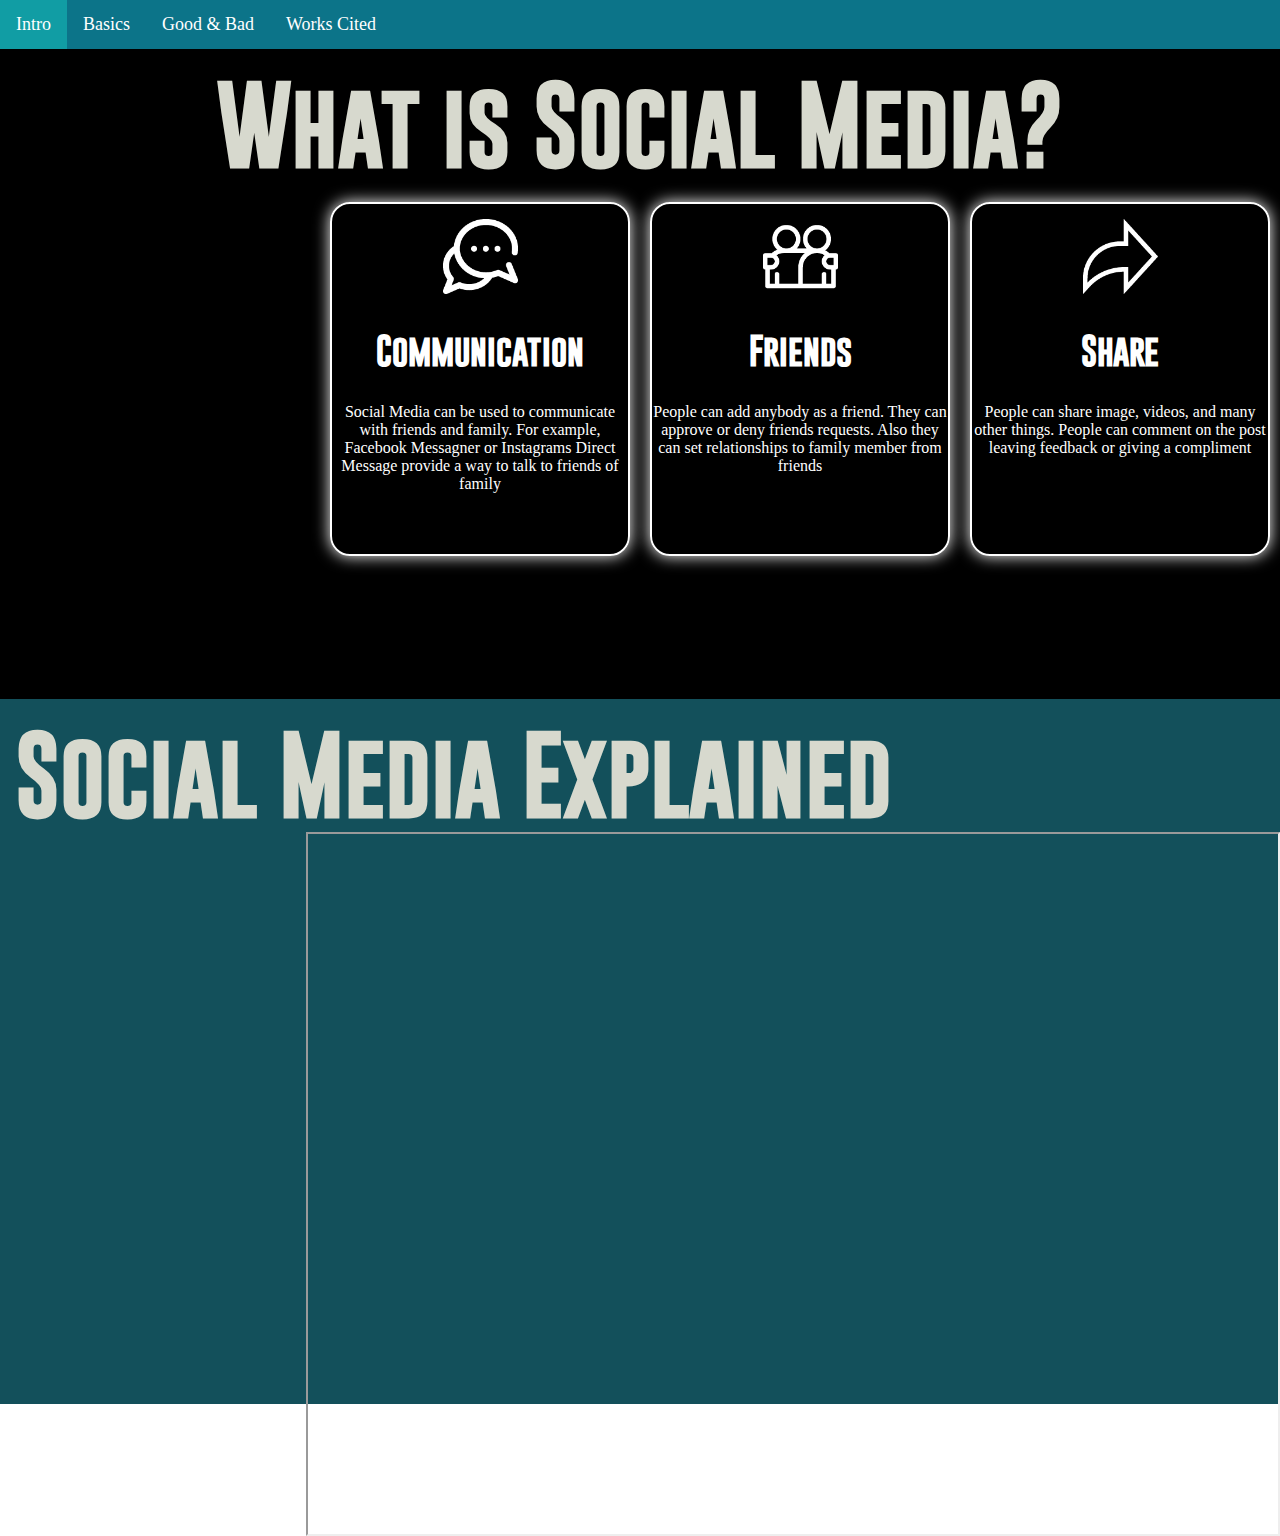
<file: The Impact and Effects of Social Media/basics.html>
<!DOCTYPE html>
<html>
<!-- https://coolors.co/160c28-efcb68-e1efe6-aeb7b3-000411 -->
  <head>

    <link href="globalStyle.css" rel="stylesheet" type="text/css">
    <link href="basicsStyle.css" rel="stylesheet" type="text/css">

  </head>
  <body>

      <nav>
        <ul class="menu">
          <li class="menuItem"><a href="index.html">Intro</a></li>
          <li class="menuItem" class="active"><a>Basics</a></li>
          <li class="menuItem"><a href="proAndCons.html">Good & Bad</a></li>
          <li class="menuItem"><a href="worksCited.html">Works Cited</a></li>
        </ul>
      </nav>

      <section class="infoPanel" id="infoPanelSection1">
          <h1> What is Social Media? </h1>
          <div class="row">
              <div class="column">
                <div class="card">
                  <img src="Images/chat.png">
                  <h3>Communication</h3>
                  <p>Social Media can be used to communicate with friends and family. For example, Facebook Messagner or Instagrams Direct Message provide a way to talk to friends of family</p>
                </div>
              </div>
              <div class="column">
                  <div class="card">
                    <img src="Images/friends.png">
                    <h3>Friends</h3>
                    <p>People can add anybody as a friend. They can approve or deny friends requests. Also they can set relationships to family member from friends</p>
                  </div>
              </div>
              <div class="column">
                <div class="card">
                  <img src="Images/share.png">
                  <h3>Share</h3>
                  <p>People can share image, videos, and many other things. People can comment on the post leaving feedback or giving a compliment</p>
                </div>
              </div>
          </div>
      </section>

      <section class="infoPanel" id="infoPanelSection2">
        <div id="infoPanelVideo">
          <h1>Social Media Explained</h1>
        </div>
        <iframe width="970" height="700" src="https://www.youtube.com/embed/ItoTvKPhgFk" id="video"></iframe>
      </section>

  </body>

</html>
</file>
<file: The Impact and Effects of Social Media/globalStyle.css>
body, html {
  margin: 0;
  padding: 0;
}

/*Begin Font declarations*/

@font-face {
  font-family: Gobold;
  src: url("Fonts/gobold/Gobold_Regular.otf");
}

@font-face {
  font-family: Open_Sans;
  src: url("Fonts/Open_Sans/OpenSans-regular.ttf");
}

/*End Font declarations*/
/*Begin InfoPanel declarations*/

.infoPanel {
  display: block;
  background-color: #13505B;
  width: 100%;
  height: 525px;
  margin: 0;
  padding: 0;
}

/*End InfoPanel declaration*/

h3 {

  font-size: 2em;
  font-family: Gobold;
  color: white;

}

.active {
  color: black;
}

.menu {
  list-style-type: none;
  margin: 0;
  padding: 0;
  overflow: hidden;
  background-color: #0C7489;
}

.menuItem {
  float: left;
  text-align: center;
  margin: 0;

}

.menuItem a {
  display: block;
  color: white;
  text-align: center;
  padding: 14px 16px;
  text-decoration: none;
  font-family: 'Bebas Neue';
  font-size: 18px;
  margin: 0;
}

.menuItem a:hover {
  background-color: #119DA4;
  margin: 0;
  cursor: grab;
}
</file>
<file: The Impact and Effects of Social Media/basicsStyle.css>
#infoPanelSection1 {
    background-color: black;
    height: 650px;
}

#infoPanelSection1 h1 {
  font-family: Gobold;
  color: #D7D9CE;
  font-size: 5.5em;
  margin: 0;
  padding-top: 20px;
  text-align: center;
}

#infoPanelSection2 h1 {
  font-family: Gobold;
  color: #D7D9CE;
  font-size: 5.5em;
  margin: 0;
  padding-top: 20px;
  text-align: center;
  margin-left: 15px;
}

#infoPanelSection2 {
  height: 705px;
}

#infoPanelVideo {
  float: left;
}

#video {
  float: right;
}

.column {
  float: left;
  width: 300px;
  padding: 0 10px;
}

/* Remove extra left and right margins, due to padding */
.row {
  margin: 0 -5px;
  margin-top: 20px;
  margin-left: 25%;
}

/* Clear floats after the columns */
.row:after {
  content: "";
  display: table;
  clear: both;
}

/* Responsive columns */
@media screen and (max-width: 600px) {
  .column {
    width: 100%;
    display: block;
    margin-bottom: 20px;
  }
}

/* Style the counter cards */
.card {
  padding: 0px;
  text-align: center;
  border: 2px solid white;
  border-radius: 20px;
  height: 350px;
  box-shadow: 0px 0px 16px white;
}

.card p {
  color: white;
  font-family: 'Open Sans';
}

.card img {
  margin-top: 15px;
  width: 75px;
}
</file>
